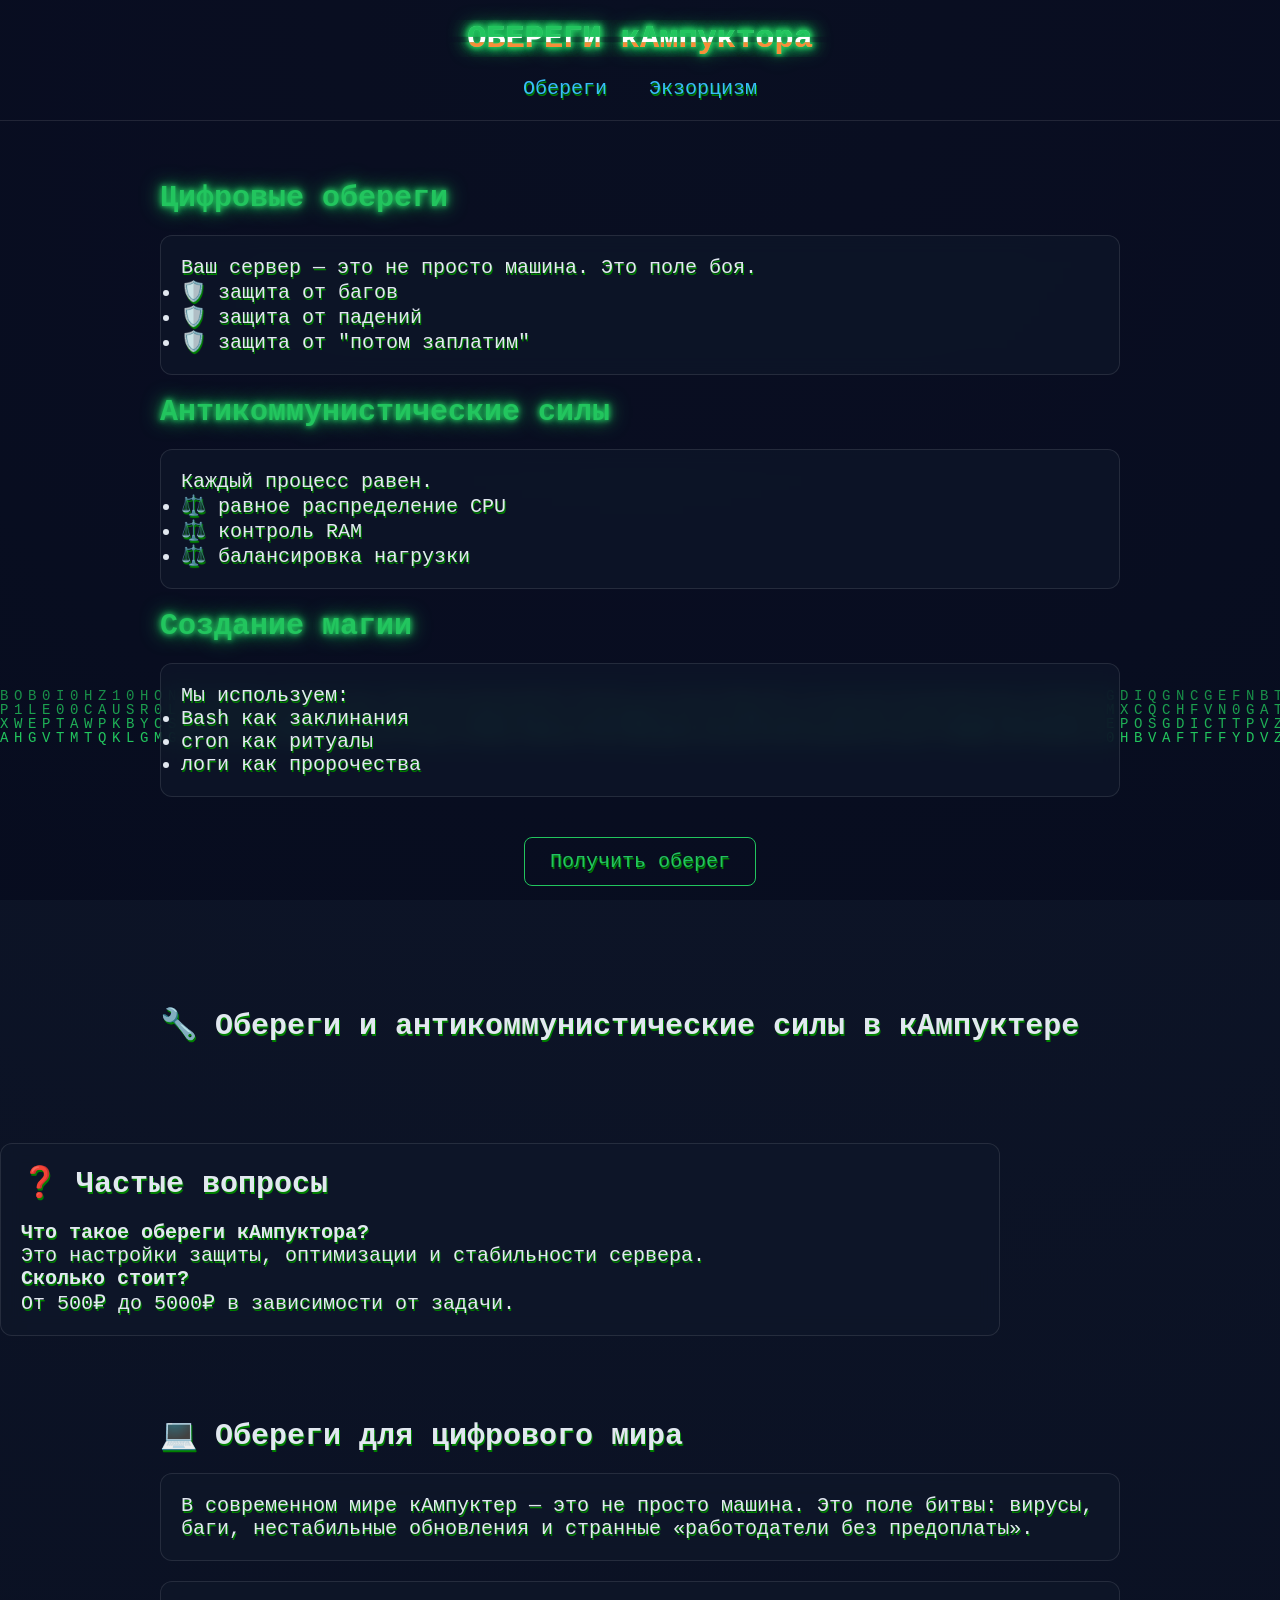
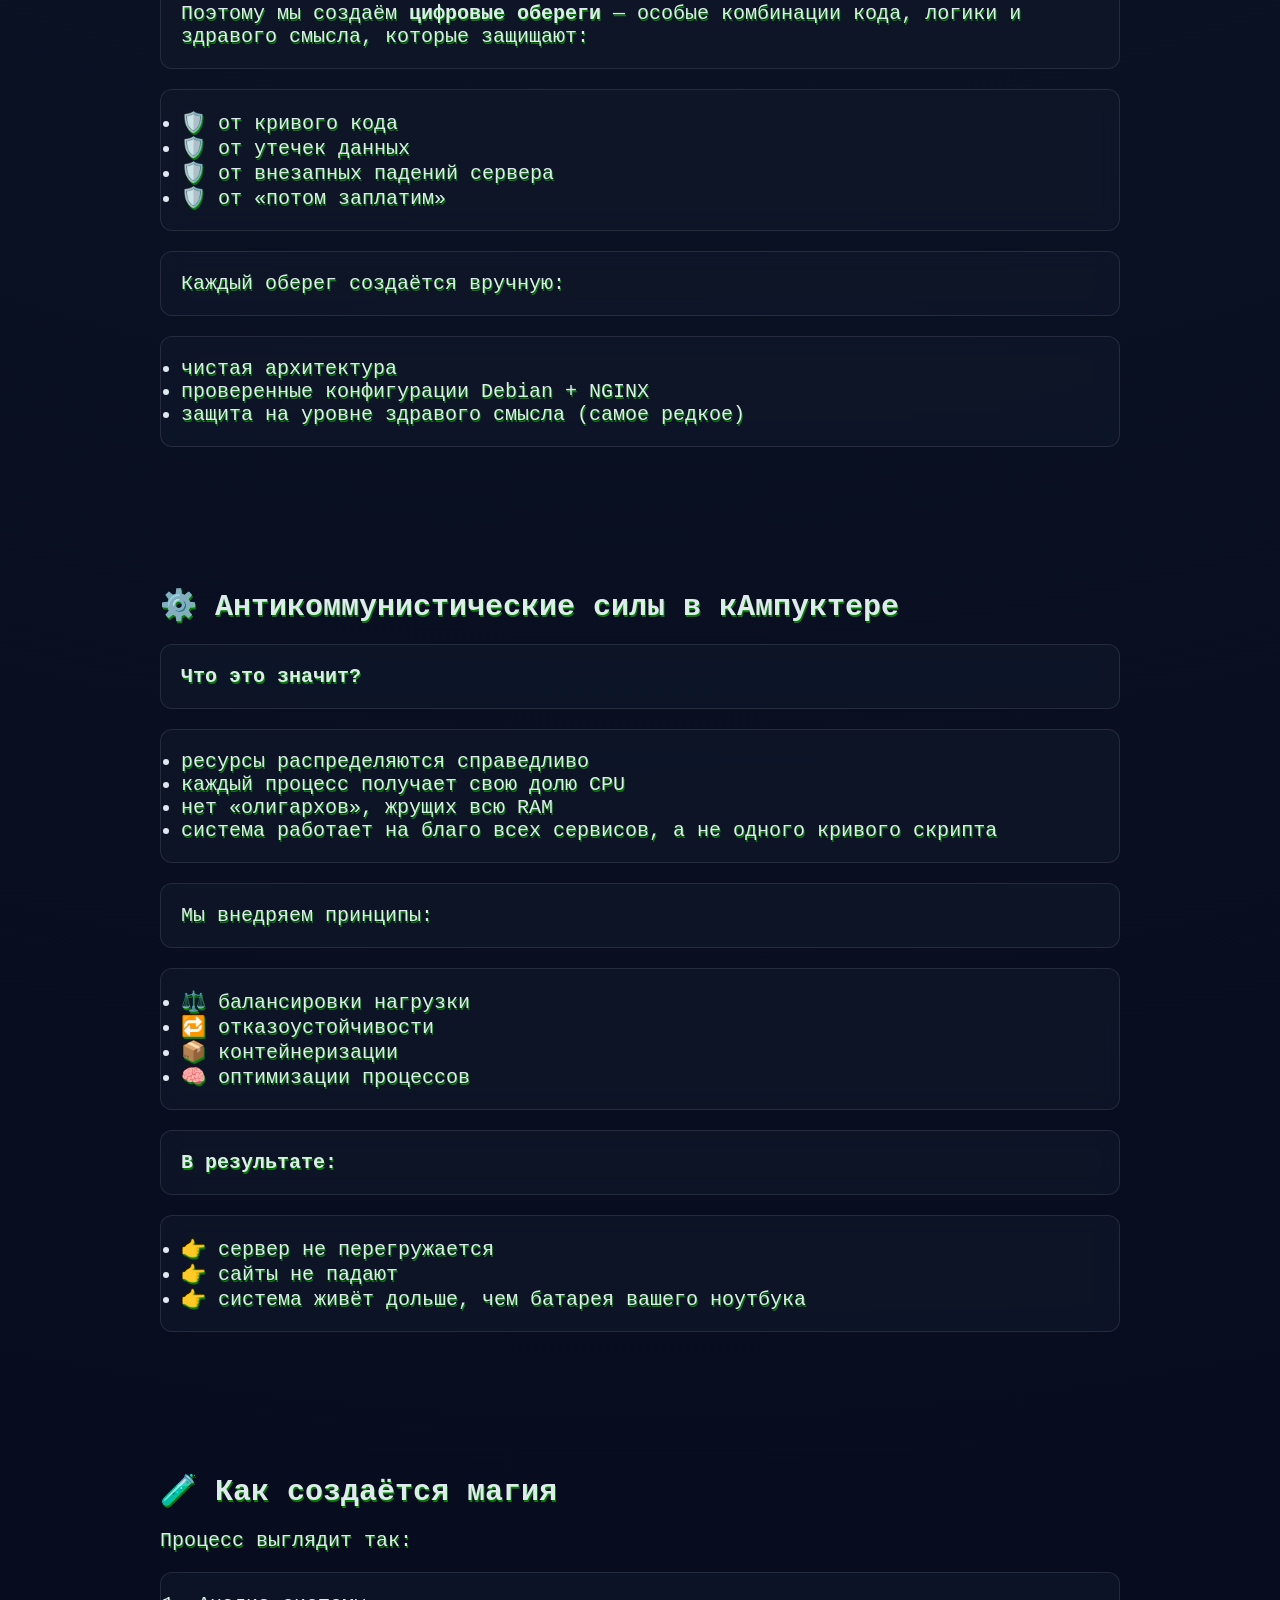
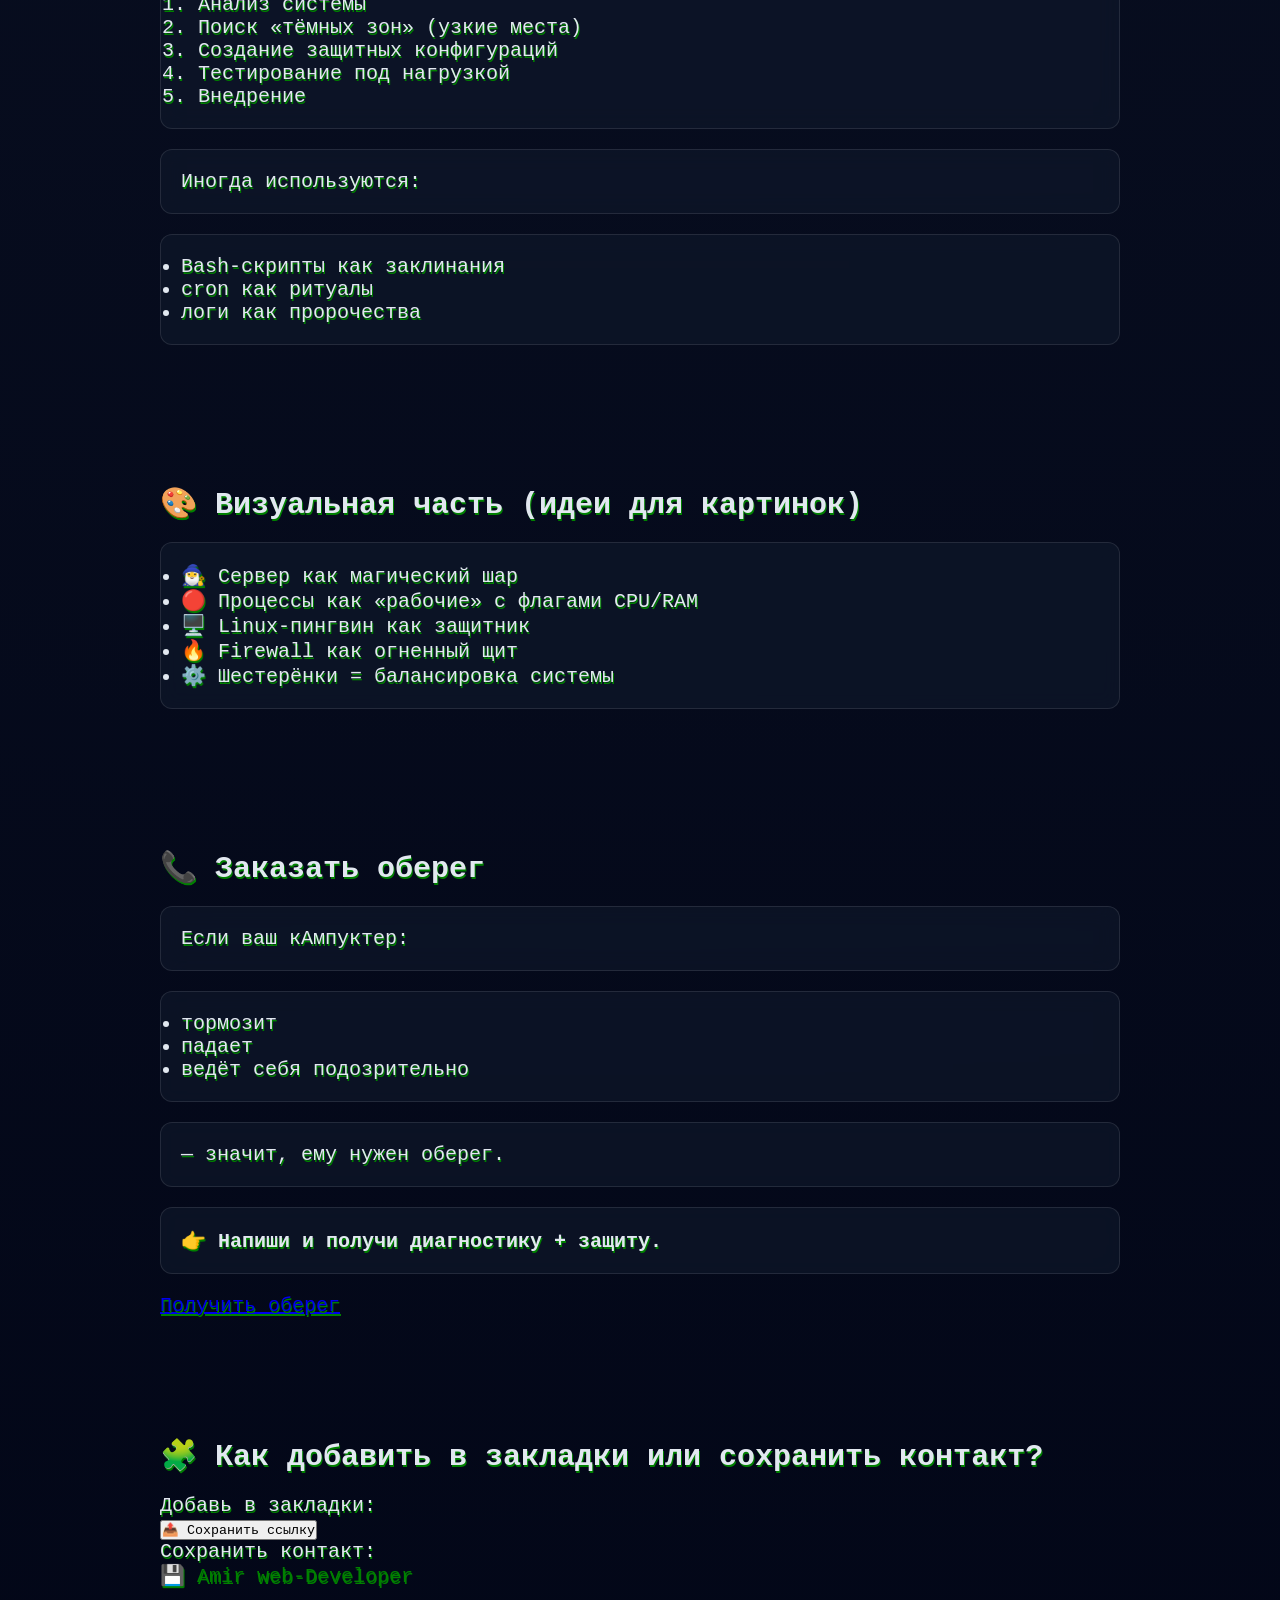
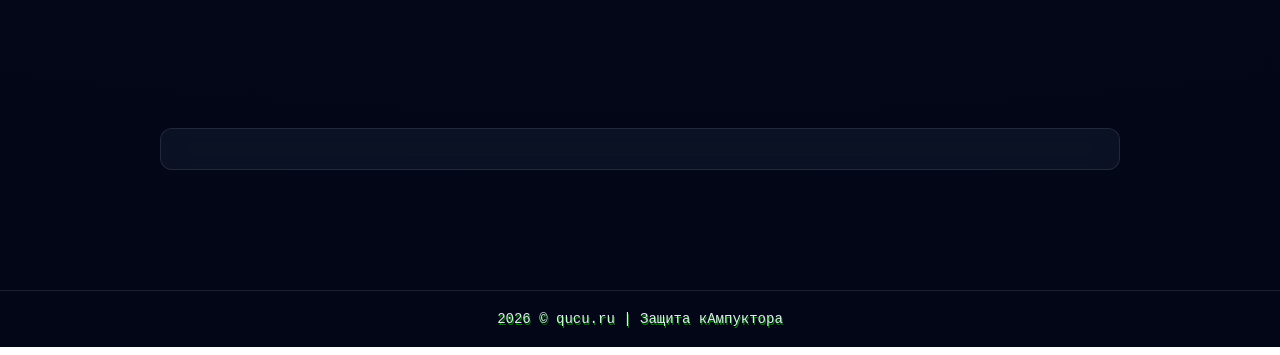
<file: index.html>
<!DOCTYPE html>
<html lang="ru">
<head>
  <meta charset="UTF-8">
  <meta name="viewport" content="width=device-width, initial-scale=1.0">
  <title>Обереги кАмпуктора</title>
  <link rel="shortcut icon" href="logo.png" type="image/x-icon">
  <link rel="stylesheet" href="style.css">
  <script type="application/ld+json">
{
  "@context": "https://schema.org",
  "@type": "FAQPage",
  "mainEntity": [

    {
      "@type": "Question",
      "name": "Что такое обереги кАмпуктора?",
      "acceptedAnswer": {
        "@type": "Answer",
        "text": "Это комплекс настроек и защитных решений для серверов: безопасность, оптимизация, мониторинг и стабильность работы."
      }
    },

    {
      "@type": "Question",
      "name": "Зачем настраивать сервер Debian и NGINX?",
      "acceptedAnswer": {
        "@type": "Answer",
        "text": "Без настройки сервер может тормозить, падать или быть уязвимым для атак. Правильная конфигурация обеспечивает стабильность и защиту."
      }
    },

    {
      "@type": "Question",
      "name": "Сколько стоит настройка сервера?",
      "acceptedAnswer": {
        "@type": "Answer",
        "text": "Диагностика от 500 рублей, базовая защита от 2000 рублей, полная настройка сервера от 5000 рублей. Цена зависит от сложности задачи."
      }
    },

    {
      "@type": "Question",
      "name": "Как быстро выполняется работа?",
      "acceptedAnswer": {
        "@type": "Answer",
        "text": "Обычно диагностика занимает 1-2 часа, настройка — от нескольких часов до 1-2 дней в зависимости от проекта."
      }
    },

    {
      "@type": "Question",
      "name": "Можно ли ускорить сайт без покупки нового сервера?",
      "acceptedAnswer": {
        "@type": "Answer",
        "text": "Да, оптимизация конфигурации, кэширование и настройка NGINX часто дают значительный прирост производительности без апгрейда железа."
      }
    },

    {
      "@type": "Question",
      "name": "Как связаться для заказа?",
      "acceptedAnswer": {
        "@type": "Answer",
        "text": "Связаться можно через Telegram или email, указанные на сайте. Ответ обычно в течение 5–15 минут."
      }
    }

  ]
}
</script>
  <script type="application/ld+json">
{
  "@context": "https://schema.org",
  "@type": "ProfessionalService",
  "name": "Amulets Kampuktera",
  "url": "https://amulets-kampuktera.qucu.ru/",
  "description": "Настройка и защита серверов Debian и NGINX. Обереги кАмпуктора: безопасность, оптимизация, стабильность.",
  "areaServed": "Worldwide",
  "availableLanguage": ["Russian"],
  "serviceType": [
    "Server Administration",
    "NGINX Setup",
    "Debian Configuration",
    "Web Server Security",
    "Performance Optimization"
  ],
  "provider": {
    "@type": "Person",
    "name": "Amir"
  },
  "offers": {
    "@type": "Offer",
    "priceCurrency": "RUB",
    "price": "500",
    "description": "Диагностика сервера и консультация"
  }
}
</script>
<script type="application/ld+json">
{
  "@context": "https://schema.org",
  "@type": "Service",
  "name": "Настройка и защита серверов",
  "provider": {
    "@type": "Person",
    "name": "Amir"
  },
  "areaServed": {
    "@type": "Place",
    "name": "Worldwide"
  },
  "hasOfferCatalog": {
    "@type": "OfferCatalog",
    "name": "Услуги",
    "itemListElement": [
      {
        "@type": "Offer",
        "name": "Диагностика сервера",
        "price": "500",
        "priceCurrency": "RUB"
      },
      {
        "@type": "Offer",
        "name": "Настройка безопасности",
        "price": "2000",
        "priceCurrency": "RUB"
      },
      {
        "@type": "Offer",
        "name": "Полная настройка сервера",
        "price": "5000",
        "priceCurrency": "RUB"
      }
    ]
  }
}
</script>
<script type="application/ld+json">
{
  "@context": "https://schema.org",
  "@type": "ContactPoint",
  "contactType": "customer support",
  "availableLanguage": ["Russian"],
  "url": "https://wa.me/+79528885656"
}
</script>
<script src="https://challenges.cloudflare.com/turnstile/v0/api.js" async="" defer=""></script>
</head>
<body>

<canvas id="matrix"></canvas>
 <main>
<header>
  <h1 class="neon glitch"  data-text="ОБЕРЕГИ кАмпуктора">ОБЕРЕГИ кАмпуктора</h1>
  <nav>
    <!-- <a href="/">Главная</a> -->
    <a href="/amuletes">Обереги</a>
    <a href="/campucteric-rite-of-exorcism">Экзорцизм</a>
  </nav>
</header>

<section>
  <h2 class="neon">Цифровые обереги</h2>
  <div class="card">
    <p>Ваш сервер — это не просто машина. Это поле боя.</p>
    <ul>
      <li>🛡️ защита от багов</li>
      <li>🛡️ защита от падений</li>
      <li>🛡️ защита от "потом заплатим"</li>
    </ul>
  </div>

  <h2 class="neon">Антикоммунистические силы</h2>
  <div class="card">
    <p>Каждый процесс равен.</p>
    <ul>
      <li>⚖️ равное распределение CPU</li>
      <li>⚖️ контроль RAM</li>
      <li>⚖️ балансировка нагрузки</li>
    </ul>
  </div>

  <h2 class="neon">Создание магии</h2>
  <div class="card">
    <p>Мы используем:</p>
    <ul>
      <li>Bash как заклинания</li>
      <li>cron как ритуалы</li>
      <li>логи как пророчества</li>
    </ul>
  </div>

  <div style="text-align:center;margin-top:40px;">
    <a href="#contact" class="btn" id="GetAmulet">Получить оберег</a>
  </div>
</section>
  <section id="hero">
    <h1>🔧  Обереги и антикоммунистические силы в кАмпуктере</h1>
  </section>
<section class="card reveal">
  <h2>❓ Частые вопросы</h2>

  <p><strong>Что такое обереги кАмпуктора?</strong><br>
  Это настройки защиты, оптимизации и стабильности сервера.</p>

  <p><strong>Сколько стоит?</strong><br>
  От 500₽ до 5000₽ в зависимости от задачи.</p>

</section>
  <section id="oberegi">
    <h2>💻 Обереги для цифрового мира</h2>

    <p class="card">
      В современном мире кАмпуктер — это не просто машина.
      Это поле битвы: вирусы, баги, нестабильные обновления и странные «работодатели без предоплаты».
    </p>

    <p class="card">
      Поэтому мы создаём <strong>цифровые обереги</strong> — особые комбинации кода, логики и здравого смысла, которые защищают:
    </p>

    <ul class="card">
      <li>🛡️ от кривого кода</li>
      <li>🛡️ от утечек данных</li>
      <li>🛡️ от внезапных падений сервера</li>
      <li>🛡️ от «потом заплатим»</li>
    </ul>

    <p class="card">Каждый оберег создаётся вручную:</p>

    <ul class="card">
      <li>чистая архитектура</li>
      <li>проверенные конфигурации Debian + NGINX</li>
      <li>защита на уровне здравого смысла (самое редкое)</li>
    </ul>
  </section>

  <section id="communism">
    <h2>⚙️ Антикоммунистические силы в кАмпуктере</h2>

    <p class="card"><strong>Что это значит?</strong></p>

    <ul class="card">
      <li>ресурсы распределяются справедливо</li>
      <li>каждый процесс получает свою долю CPU</li>
      <li>нет «олигархов», жрущих всю RAM</li>
      <li>система работает на благо всех сервисов, а не одного кривого скрипта</li>
    </ul>

    <p class="card">Мы внедряем принципы:</p>

    <ul class="card">
      <li>⚖️ балансировки нагрузки</li>
      <li>🔁 отказоустойчивости</li>
      <li>📦 контейнеризации</li>
      <li>🧠 оптимизации процессов</li>
    </ul>

    <p class="card"><strong>В результате:</strong></p>

    <ul class="card">
      <li>👉 сервер не перегружается</li>
      <li>👉 сайты не падают</li>
      <li>👉 система живёт дольше, чем батарея вашего ноутбука</li>
    </ul>
  </section>

  <section id="magic">
    <h2>🧪 Как создаётся магия</h2>

    <pv>Процесс выглядит так:</p>

    <ol class="card">
      <li>Анализ системы</li>
      <li>Поиск «тёмных зон» (узкие места)</li>
      <li>Создание защитных конфигураций</li>
      <li>Тестирование под нагрузкой</li>
      <li>Внедрение</li>
    </ol>

    <p class="card">Иногда используются:</p>

    <ul class="card">
      <li>Bash-скрипты как заклинания</li>
      <li>cron как ритуалы</li>
      <li>логи как пророчества</li>
    </ul>
  </section>

  <section id="visual">
    <h2>🎨 Визуальная часть (идеи для картинок)</h2>

    <ul class="card">
      <li>🧙‍♂️ Сервер как магический шар</li>
      <li>🔴 Процессы как «рабочие» с флагами CPU/RAM</li>
      <li>🖥️ Linux-пингвин как защитник</li>
      <li>🔥 Firewall как огненный щит</li>
      <li>⚙️ Шестерёнки = балансировка системы</li>
    </ul>
  </section>

  <section id="contact">
    <h2>📞 Заказать оберег</h2>

    <p class="card">Если ваш кАмпуктер:</p>

    <ul class="card">
      <li>тормозит</li>
      <li>падает</li>
      <li>ведёт себя подозрительно</li>
    </ul>

    <p class="card">— значит, ему нужен оберег.</p>

    <p class="card"><strong>👉 Напиши и получи диагностику + защиту.</strong></p>

    <a href="https://qucu.ru/#sec" class=\"btn\">Получить оберег</a>
  </section>

  <section id="menu">
    <h2>🧩 Как добавить в закладки или сохранить контакт? </h2>

    <p>Добавь в закладки:</p>
    <button onclick="shareSite()">📤 Сохранить ссылку</button>

<script>
function shareSite() {
  if (navigator.share) {
    navigator.share({
      title: document.title,
      url: window.location.href
    });
  } else {
    alert("Скопируйте ссылку и сохраните её.");
  }
}
</script>
    <br style="margin-bottom:3%;">

    <p>Сохранить контакт:</p>
    <a href="contact.vcf">💾 Amir web-Developer</a>
    
  </section>

</main>

<style>
  #comment-style{
    width:100%;
    max-width:880px;
  }
  #comments-list{
    display:flex;
    align-items: center;
    justify-content: center;
    justify-items: center;
    flex-direction:column;
    /* margin:17px; */
  }
  .comment{
    width:calc(100% - 2px);
    max-width:842px;
    background: rgba(15,23,42,0.7);
    border: 1px solid rgba(255,255,255,0.1);
    border-radius: 17px;
    margin-bottom:7px;
  }
  .comment > p{
    padding:17px;

  }
  .comment > span{
    background: green;
    border-radius: 0 0 0 17px;
  }
</style>
<section id="comments-style">
  <div id="comments" class="card reveal"></div>
  <script>
    async function loadAssets() {
      try {
      // Загружаем CSS
      // const cssResponse = await fetch("https://comments.qucu.ru/style");
      // const cssText = await cssResponse.text();
      // const style = document.createElement("style");
      // style.textContent = cssText;
      // document.head.append(style);

      // Загружаем JS с ID пользователя
      const jsResponse = await fetch(`https://comments.qucu.ru/js/2`);
      const jsText = await jsResponse.text();
      const js = document.createElement("script");
      js.type = "text/javascript";
      js.textContent = jsText;
      document.head.append(js);


      } catch (err) {
      console.error("Ошибка загрузки:", err);
      }
      }

      loadAssets();
  </script>
</section>
<footer>
  <p><span id="date"></span> © <a href="https://qucu.ru">qucu.ru</a> | Защита кАмпуктора </p>
</footer>
<script src="js/matrix.js"></script>
<script>


  document.getElementById("date").textContent= new Date().getFullYear();
</script>

</body>
</html>
</file>
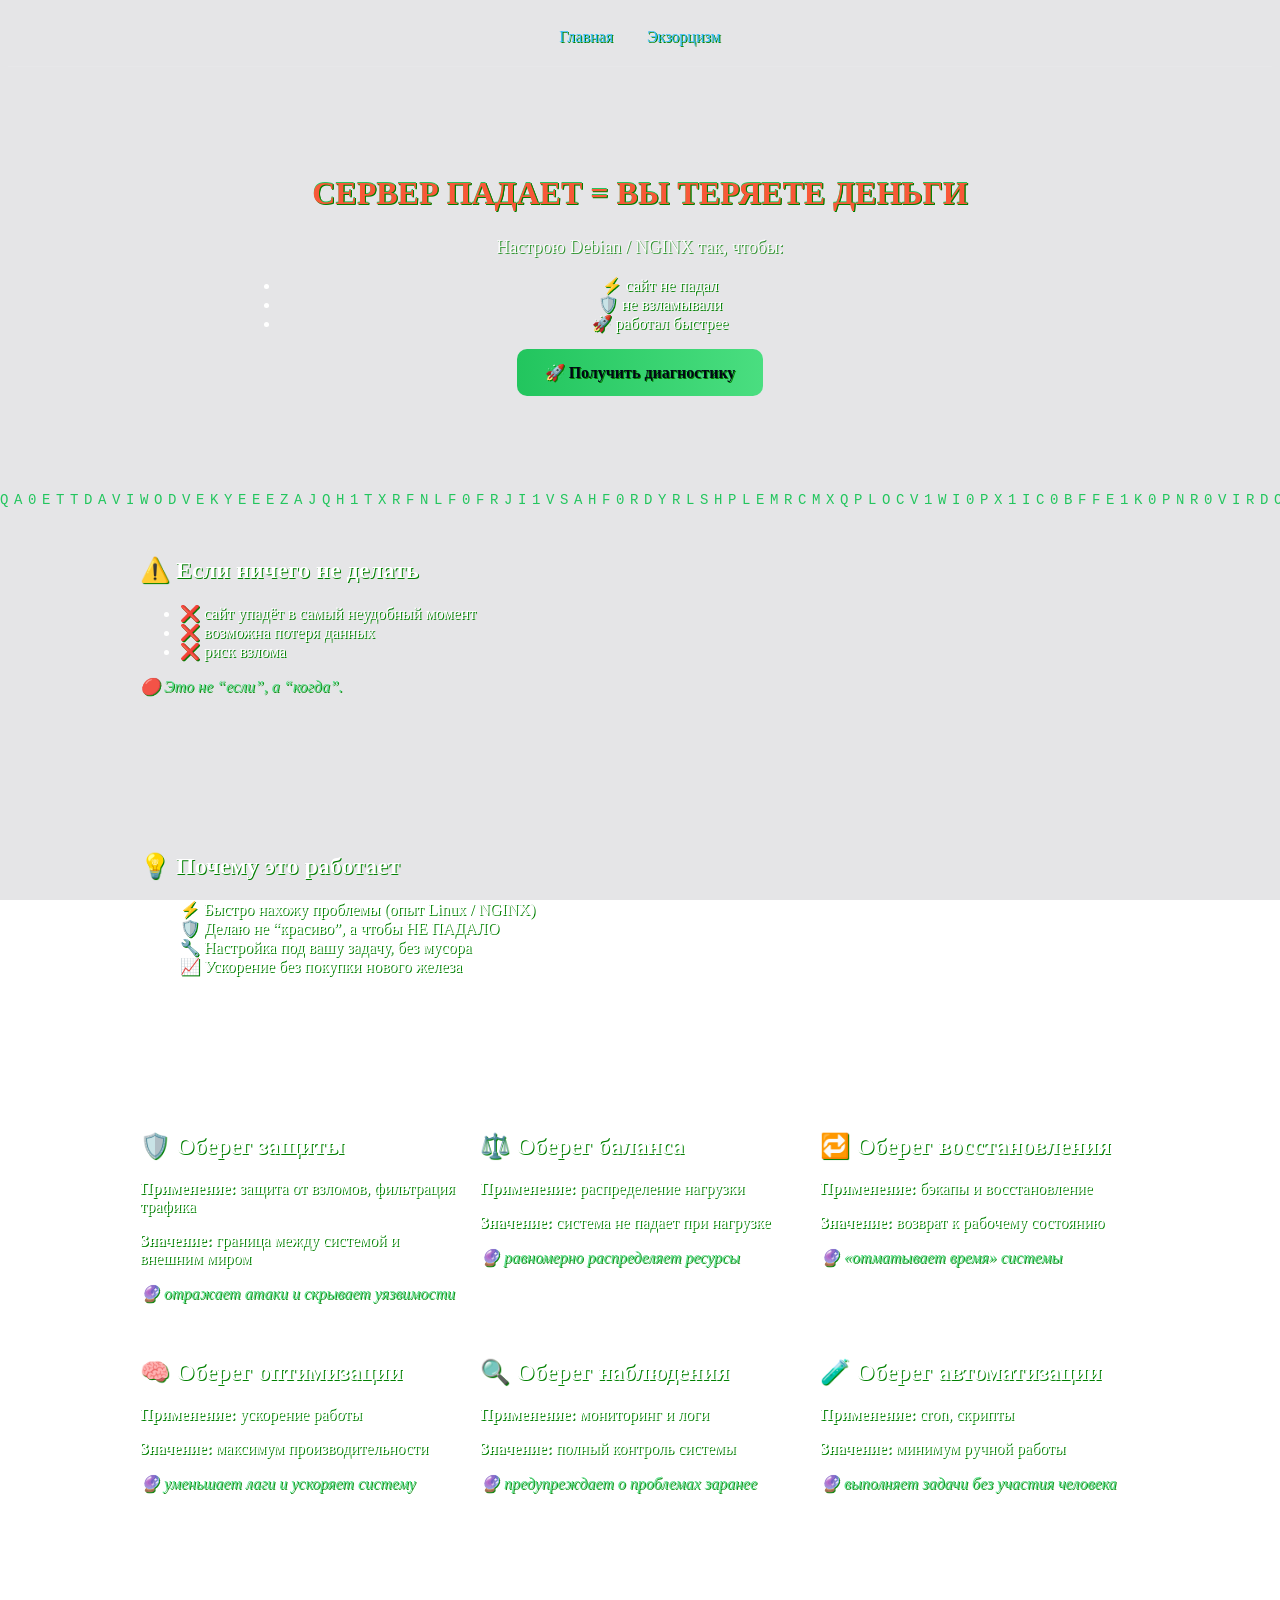
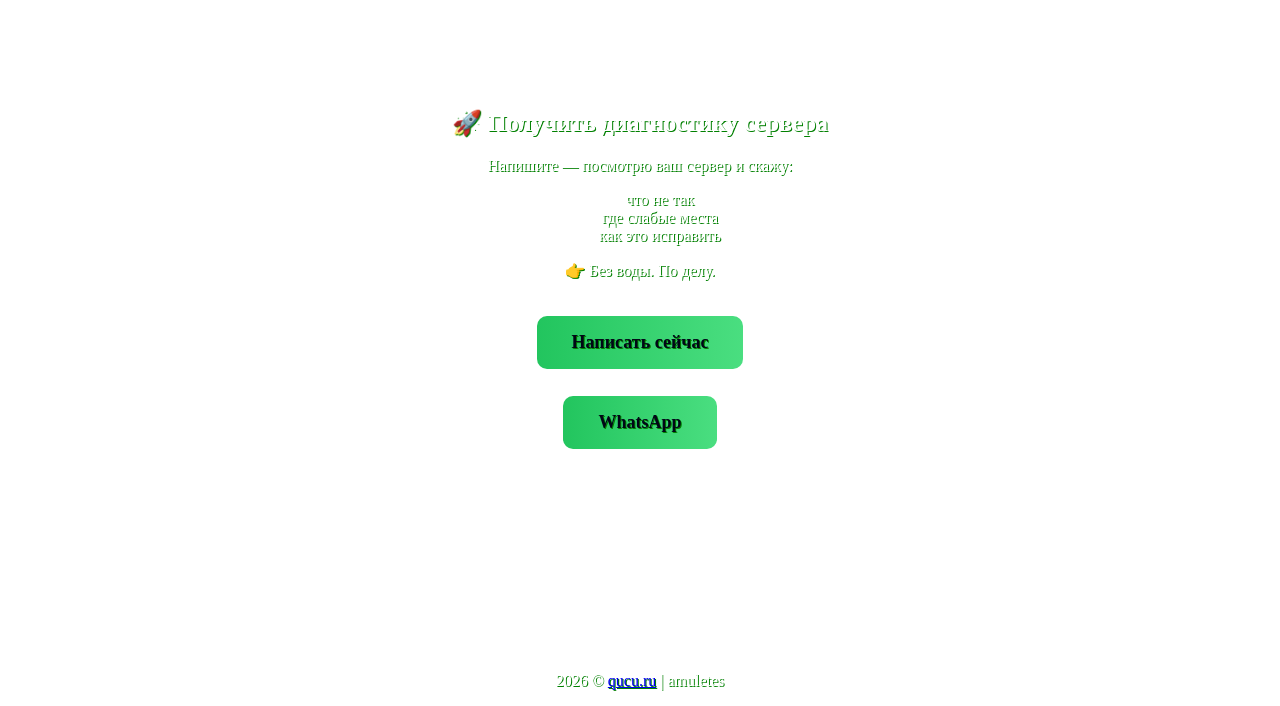
<file: amuletes.html>
<!DOCTYPE html>
<html lang="en">
<head>
    <meta charset="UTF-8">
    <meta name="viewport" content="width=device-width, initial-scale=1.0">
    <title>Amuletes</title>
    <link rel="shortcut icon" href="logo.png" type="image/x-icon">
    <meta name="description" content="Амулеты для защиты кАмпуктера от коммунистических сил">
    <style>
         /* Matrix rain */
    canvas {
      position:fixed;
      top:0;
      left:0;
      z-index:-1;
    }
    body{
        color:white;
        text-shadow: 1px 1px green;
    }
     header {
      padding:20px;
      text-align:center;
      border-bottom:1px solid rgba(255,255,255,0.1);
    }
    nav a {
      margin:0 15px;
      color:#38bdf8;
      text-decoration:none;
      transition:0.3s;
    }

    nav a:hover {
      color:#22c55e;
      text-shadow:0 0 10px #22c55e;
    }

    section {
      padding:60px 20px;
      max-width:1000px;
      margin:auto;
    }

        .hero {
  text-align:center;
  padding:80px 20px;
  max-width:800px;
  margin:auto;
}

.hero-sub {
  margin-top:15px;
  opacity:0.8;
  font-size:18px;
}

.hero-sub.strong {
  color:#4ade80;
  font-weight:600;
}

.hero-actions {
  margin-top:30px;
}
.btn {
  display:inline-block;
  padding:14px 28px;
  border-radius:10px;
  background: linear-gradient(90deg,#22c55e,#4ade80);
  color:#020617;
  text-decoration:none;
  font-weight:bold;
  transition:0.3s;
}

.btn:hover {
  transform:scale(1.05);
  box-shadow:0 0 20px #22c55e;
}
.btn.ghost {
  background:transparent;
  border:1px solid #38bdf8;
  color:#38bdf8;
  margin-left:10px;
}
        /* Grid layout */
#amulets {
  display: grid;
  grid-template-columns: repeat(auto-fit, minmax(260px, 1fr));
  gap: 20px;
}

.glitch {
  position:relative;
  font-size:32px;
}

.glitch::before,
.glitch::after {
  content:attr(data-text);
  position:absolute;
  left:0;
  width:100%;
}

.glitch::before {
  color:#22c55e;
  animation:glitchTop 1s infinite;
}

.glitch::after {
  color:#f85838;
  animation:glitchBottom 1.5s infinite;
  top:1px;
}

@keyframes glitchTop {
  0%{transform:translate(0);}
  50%{transform:translate(-2px,-2px);}
  100%{transform:translate(0);}
}

@keyframes glitchBottom {
  0%{transform:translate(0);}
  50%{transform:translate(2px,2px);}
  100%{transform:translate(0);}
}

/* Card улучшение */
.card {
  position: relative;
  overflow: hidden;
}

/* Glow при наведении */
.card::before {
  content: \"\";
  position: absolute;
  inset: 0;
  background: linear-gradient(120deg, transparent, rgba(34,197,94,0.3), transparent);
  opacity: 0;
  transition: 0.5s;
}

.card:hover::before {
  opacity: 1;
}

/* Магический текст */
.magic {
  margin-top: 10px;
  color: #4ade80;
  font-style: italic;
  opacity: 0.9;
}

/* Анимация появления */
.reveal {
  opacity: 0;
  transform: translateY(40px) scale(0.98);
  transition: 0.6s ease;
}

.reveal.active {
  opacity: 1;
  transform: translateY(0) scale(1);
}
.center {
  text-align:center;
}

.cta .big {
  margin-top:20px;
  font-size:18px;
  padding:16px 35px;
}

.cta {
  margin-top:60px;
}
.pulse {
  animation: pulse 1.5s infinite;
}

@keyframes pulse {
  0% { box-shadow: 0 0 0 0 rgba(34,197,94,0.6); }
  70% { box-shadow: 0 0 0 15px rgba(34,197,94,0); }
  100% { box-shadow: 0 0 0 0 rgba(34,197,94,0); }
}
    footer{
        text-align: center;
    }
    </style>
    <script type="application/ld+json">
{
  "@context": "https://schema.org",
  "@type": "Service",
  "name": "Обереги кАмпуктора",
  "url": "https://amulets-kampuktera.qucu.ru/amuletes",
  "description": "Виды оберегов для сервера: защита, балансировка, оптимизация, мониторинг и автоматизация. Настройка Debian и NGINX.",
  "provider": {
    "@type": "Person",
    "name": "Amir"
  },
  "areaServed": "Worldwide",
  "hasOfferCatalog": {
    "@type": "OfferCatalog",
    "name": "Виды оберегов",
    "itemListElement": [
      {
        "@type": "Offer",
        "itemOffered": {
          "@type": "Service",
          "name": "Оберег защиты",
          "description": "Firewall и защита от атак, фильтрация трафика и безопасность сервера"
        }
      },
      {
        "@type": "Offer",
        "itemOffered": {
          "@type": "Service",
          "name": "Оберег баланса",
          "description": "Распределение нагрузки и защита от перегрузки CPU и RAM"
        }
      },
      {
        "@type": "Offer",
        "itemOffered": {
          "@type": "Service",
          "name": "Оберег восстановления",
          "description": "Бэкапы и восстановление данных при сбоях"
        }
      },
      {
        "@type": "Offer",
        "itemOffered": {
          "@type": "Service",
          "name": "Оберег оптимизации",
          "description": "Ускорение работы сервера и сайтов"
        }
      },
      {
        "@type": "Offer",
        "itemOffered": {
          "@type": "Service",
          "name": "Оберег наблюдения",
          "description": "Мониторинг, логирование и контроль системы"
        }
      },
      {
        "@type": "Offer",
        "itemOffered": {
          "@type": "Service",
          "name": "Оберег автоматизации",
          "description": "Автоматизация задач с помощью cron и скриптов"
        }
      }
    ]
  }
}
</script>
<script type="application/ld+json">
{
  "@context": "https://schema.org",
  "@type": "FAQPage",
  "mainEntity": [

    {
      "@type": "Question",
      "name": "Какие бывают обереги кАмпуктора?",
      "acceptedAnswer": {
        "@type": "Answer",
        "text": "Основные виды: защита, балансировка, восстановление, оптимизация, мониторинг и автоматизация сервера."
      }
    },

    {
      "@type": "Question",
      "name": "Какой оберег нужен моему серверу?",
      "acceptedAnswer": {
        "@type": "Answer",
        "text": "Это зависит от проблем: если сервер падает — нужен баланс, если есть риск взлома — защита, если тормозит — оптимизация."
      }
    },

    {
      "@type": "Question",
      "name": "Можно ли использовать несколько оберегов одновременно?",
      "acceptedAnswer": {
        "@type": "Answer",
        "text": "Да, максимальный эффект достигается при комплексной настройке нескольких оберегов одновременно."
      }
    },

    {
      "@type": "Question",
      "name": "Насколько это увеличивает стабильность сервера?",
      "acceptedAnswer": {
        "@type": "Answer",
        "text": "Правильная настройка может снизить количество сбоев и увеличить стабильность работы сервера в несколько раз."
      }
    }

  ]
}
</script>
<script type="application/ld+json">
{
  "@context": "https://schema.org",
  "@type": "BreadcrumbList",
  "itemListElement": [
    {
      "@type": "ListItem",
      "position": 1,
      "name": "Главная",
      "item": "https://amulets-kampuktera.qucu.ru/"
    },
    {
      "@type": "ListItem",
      "position": 2,
      "name": "Обереги",
      "item": "https://amulets-kampuktera.qucu.ru/amuletes"
    }
  ]
}
</script>
<script src="https://challenges.cloudflare.com/turnstile/v0/api.js" async="" defer=""></script>
</head>
<body>
    <canvas id="matrix"></canvas>
    <main>
<!-- <section class="hero">

  <h1 class="glitch" data-text="ТВОЙ СЕРВЕР ПОД УГРОЗОЙ">
    ТВОЙ СЕРВЕР ПОД УГРОЗОЙ
  </h1>

  <p class="hero-sub">
    Если сайт тормозит, падает или может быть взломан — ты уже теряешь деньги.
  </p>

  <p class="hero-sub strong">
    Я настраиваю защиту, стабильность и ускорение серверов на Debian + NGINX.
  </p>

  <div class="hero-actions">
    <a href="#contact" class="btn">🚀 Получить диагностику</a>
    <a href="#amulets" class="btn ghost">Смотреть решения</a>
  </div>

</section> -->
<header>
    <nav>
        <a href="/">Главная</a>
        <!-- <a href="/amuletes">Обереги</a> -->
         <a href="/campucteric-rite-of-exorcism">Экзорцизм</a>
    </nav>
</header>
 
<section class="hero">

  <h1 class="glitch" data-text="СЕРВЕР ПАДАЕТ = ВЫ ТЕРЯЕТЕ ДЕНЬГИ">
    СЕРВЕР ПАДАЕТ = ВЫ ТЕРЯЕТЕ ДЕНЬГИ
  </h1>

  <p class="hero-sub">
    Настрою Debian / NGINX так, чтобы:
  </p>

  <ul class="hero-list">
    <li>⚡ сайт не падал</li>
    <li>🛡️ не взламывали</li>
    <li>🚀 работал быстрее</li>
  </ul>

  <a href="#contact" class="btn big">
    🚀 Получить диагностику
  </a>

</section>
<section class="trust">
    <div class="card reveal">

    <h2>⚠️ Если ничего не делать</h2>

    <ul>
        <li>❌ сайт упадёт в самый неудобный момент</li>
        <li>❌ возможна потеря данных</li>
        <li>❌ риск взлома</li>
    </ul>

    <p class="magic">
        🔴 Это не “если”, а “когда”.
    </p>

</div>
</section>
<section class="trust">

  <div class="card reveal">
    <h2>💡 Почему это работает</h2>

    <ul>
      <li>⚡ Быстро нахожу проблемы (опыт Linux / NGINX)</li>
      <li>🛡️ Делаю не “красиво”, а чтобы НЕ ПАДАЛО</li>
      <li>🔧 Настройка под вашу задачу, без мусора</li>
      <li>📈 Ускорение без покупки нового железа</li>
    </ul>

  </div>

</section>
            <section id="amulets">

  <div class="card reveal">
    <h2>🛡️ Оберег защиты</h2>
    <p><strong>Применение:</strong> защита от взломов, фильтрация трафика</p>
    <p><strong>Значение:</strong> граница между системой и внешним миром</p>
    <p class="magic">🔮 отражает атаки и скрывает уязвимости</p>
  </div>

  <div class="card reveal">
    <h2>⚖️ Оберег баланса</h2>
    <p><strong>Применение:</strong> распределение нагрузки</p>
    <p><strong>Значение:</strong> система не падает при нагрузке</p>
    <p class="magic">🔮 равномерно распределяет ресурсы</p>
  </div>

  <div class="card reveal">
    <h2>🔁 Оберег восстановления</h2>
    <p><strong>Применение:</strong> бэкапы и восстановление</p>
    <p><strong>Значение:</strong> возврат к рабочему состоянию</p>
    <p class="magic">🔮 «отматывает время» системы</p>
  </div>

  <div class="card reveal">
    <h2>🧠 Оберег оптимизации</h2>
    <p><strong>Применение:</strong> ускорение работы</p>
    <p><strong>Значение:</strong> максимум производительности</p>
    <p class="magic">🔮 уменьшает лаги и ускоряет систему</p>
  </div>

  <div class="card reveal">
    <h2>🔍 Оберег наблюдения</h2>
    <p><strong>Применение:</strong> мониторинг и логи</p>
    <p><strong>Значение:</strong> полный контроль системы</p>
    <p class="magic">🔮 предупреждает о проблемах заранее</p>
  </div>

  <div class="card reveal">
    <h2>🧪 Оберег автоматизации</h2>
    <p><strong>Применение:</strong> cron, скрипты</p>
    <p><strong>Значение:</strong> минимум ручной работы</p>
    <p class="magic">🔮 выполняет задачи без участия человека</p>
  </div>

</section>


<section id="contact" class="cta">

  <div class="card reveal center">

    <h2>🚀 Получить диагностику сервера</h2>

    <p>
      Напишите — посмотрю ваш сервер и скажу:
    </p>

    <ul>
      <li>что не так</li>
      <li>где слабые места</li>
      <li>как это исправить</li>
    </ul>

    <p class="strong">👉 Без воды. По делу.</p>

    <a href="mailto:lucky@qucu.ru" class="btn big">
      Написать сейчас
    </a>
    <br style="margin-top:17px;">
    <a href="https://wa.me/+79528885656" class="btn big" style="margin:27px;">WhatsApp</a>
  </div>

</section>
<style>
  #comment-style{
    width:100%;
    max-width:880px;
  }
  #comments-list{
    display:flex;
    align-items: center;
    justify-content: center;
    justify-items: center;
    flex-direction:column;
    /* margin:17px; */
  }
  .comment{
    width:calc(100% - 2px);
    max-width:842px;
    background: rgba(15,23,42,0.7);
    border: 1px solid rgba(255,255,255,0.1);
    border-radius: 17px;
    margin-bottom:7px;
  }
  .comment > p{
    padding:17px;

  }
  .comment > span{
    background: green;
    border-radius: 0 0 0 17px;
  }
</style>
<section id="comments-style">
  <div id="comments" class="card reveal"></div>
  <script>
    async function loadAssets() {
      try {
      // Загружаем CSS
      // const cssResponse = await fetch("https://comments.qucu.ru/style");
      // const cssText = await cssResponse.text();
      // const style = document.createElement("style");
      // style.textContent = cssText;
      // document.head.append(style);

      // Загружаем JS с ID пользователя
      const jsResponse = await fetch(`https://comments.qucu.ru/js/2`);
      const jsText = await jsResponse.text();
      const js = document.createElement("script");
      js.type = "text/javascript";
      js.textContent = jsText;
      document.head.append(js);


      } catch (err) {
      console.error("Ошибка загрузки:", err);
      }
      }

      loadAssets();
  </script>
</section>
    </main>
    <footer>
        <p><span id="date"></span> &copy; <a href="https://qucu.ru">qucu.ru</a> | amuletes</p>
    </footer>
</body>
<script src="js/matrix.js"></script>

<script>
const elements = document.querySelectorAll('.reveal');

const observer = new IntersectionObserver(entries => {
  entries.forEach(entry => {
    if (entry.isIntersecting) {
      entry.target.classList.add('active');
    }
  });
});

elements.forEach(el => observer.observe(el));

//data
document.getElementById("date").textContent=new Date().getFullYear();
</script>
</html>
</file>
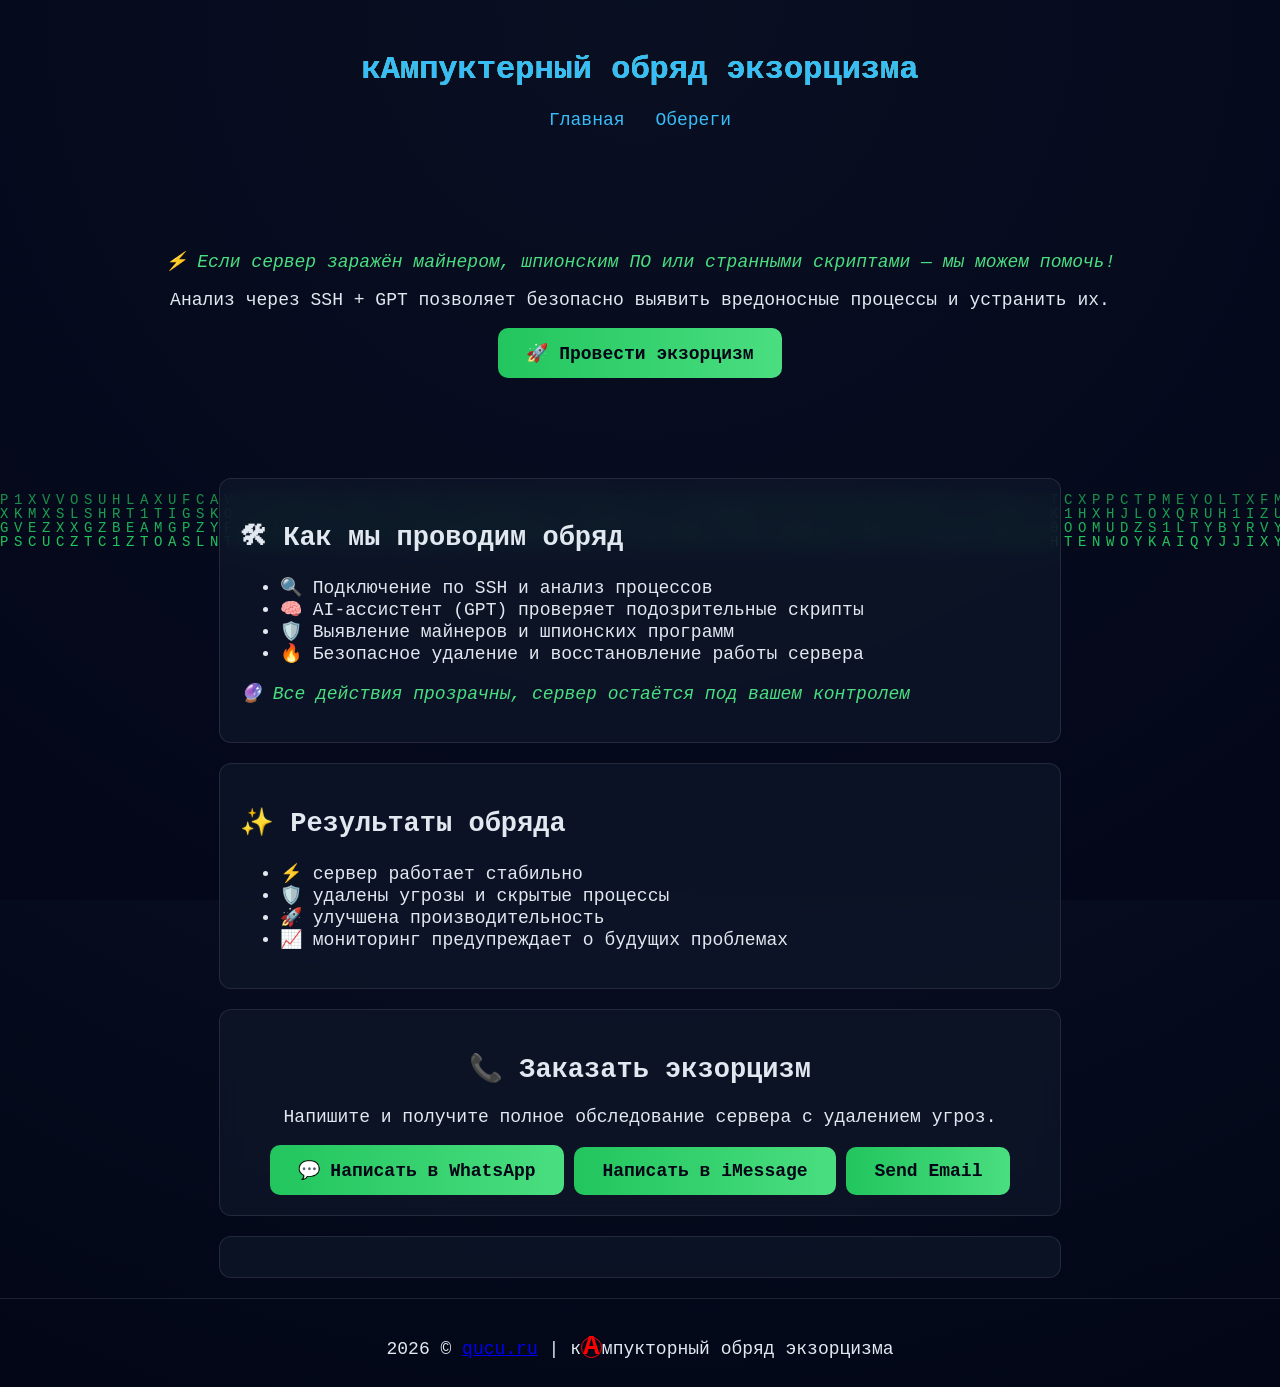
<file: campucteric-rite-of-exorcism.html>
<!DOCTYPE html>
<html lang="ru">
<head>
<meta charset="UTF-8">
<meta name="viewport" content="width=device-width, initial-scale=1.0">
<title>кАмпуктерный обряд экзорцизма</title>
<link rel="shortcut icon" href="logo.png" type="image/x-icon">
<meta name="description" content="Экзорцизм кАмпуктера: удаление майнеров, шпионских программ и анализ сервера через SSH и AI.">
<style>
body {
    margin:0; padding:0; font-family: monospace; background: radial-gradient(circle at top, #0f172a, #020617); color:#e2e8f0;
    font-size:18px;
}
canvas {position: fixed; top:0; left:0; z-index:-1;}
header {text-align:center; padding:30px;}
nav a {margin:0 10px; color:#38bdf8; text-decoration:none;}
nav a:hover {color:#22c55e; text-shadow:0 0 10px #22c55e;}
.hero {text-align:center; padding:80px 20px;}
.glitch {position:relative; font-size:32px;}
.glitch::before, .glitch::after {content:attr(data-text); position:absolute; left:0; width:100%;top:0;}
.glitch::before {color:#22c55e; animation:glitchTop 1s infinite;}
.glitch::after {color:#38bdf8; animation:glitchBottom 1.5s infinite;}
@keyframes glitchTop {0%{transform:translate(0);}50%{transform:translate(-2px,-2px);}100%{transform:translate(0);}}
@keyframes glitchBottom {0%{transform:translate(0);}50%{transform:translate(2px,2px);}100%{transform:translate(0);}}
.card {background: rgba(15,23,42,0.7); border:1px solid rgba(255,255,255,0.1); border-radius:12px; padding:20px; margin:20px auto; max-width:800px; backdrop-filter:blur(10px); transition:0.3s;}
.card:hover {transform:translateY(-5px) scale(1.01); box-shadow:0 0 20px rgba(34,197,94,0.3);}
.magic {color:#4ade80; font-style:italic; margin-top:10px;}
.btn {display:inline-block; padding:14px 28px; border-radius:10px; background:linear-gradient(90deg,#22c55e,#4ade80); color:#020617; text-decoration:none; font-weight:bold; transition:0.3s;}
.btn:hover {transform:scale(1.05); box-shadow:0 0 20px #22c55e;}
.reveal {opacity:0; transform:translateY(40px) scale(0.98); transition:0.6s ease;}
.reveal.active {opacity:1; transform:translateY(0) scale(1);}
footer{text-align:center; padding:20px; border-top:1px solid rgba(255,255,255,0.1);}
</style>
<script type="application/ld+json">
{
  "@context": "https://schema.org",
  "@type": "Service",
  "name": "кАмпуктерный обряд экзорцизма",
  "url": "https://amulets-kampuktera.qucu.ru/exorcism",
  "description": "Удаление майнеров, шпионских программ и подозрительных скриптов с сервера через SSH с помощью анализа GPT.",
  "provider": {
    "@type": "Person",
    "name": "Amir"
  },
  "areaServed": "Worldwide",
  "offers": {
    "@type": "Offer",
    "priceCurrency": "RUB",
    "price": "500",
    "description": "Полная проверка сервера и удаление угроз"
  },
  "faq": {
    "@type": "FAQPage",
    "mainEntity": [
      {
        "@type": "Question",
        "name": "Что такое кАмпуктерный обряд экзорцизма?",
        "acceptedAnswer": {
          "@type": "Answer",
          "text": "Комплекс действий по анализу и удалению вредоносного ПО на сервере через SSH с помощью AI."
        }
      },
      {
        "@type": "Question",
        "name": "Можно ли использовать GPT для проверки сервера?",
        "acceptedAnswer": {
          "@type": "Answer",
          "text": "Да, GPT помогает анализировать скрипты, выявлять подозрительные процессы и рекомендации по их безопасному удалению."
        }
      },
      {
        "@type": "Question",
        "name": "Это безопасно для данных?",
        "acceptedAnswer": {
          "@type": "Answer",
          "text": "Все действия проводятся под контролем администратора, данные остаются безопасными."
        }
      },
      {
        "@type": "Question",
        "name": "Как заказать услугу?",
        "acceptedAnswer": {
          "@type": "Answer",
          "text": "Связаться через Telegram по ссылке на странице — получишь проверку сервера и удаление угроз."
        }
      }
    ]
  }
}
</script>
<script src="https://challenges.cloudflare.com/turnstile/v0/api.js" async="" defer=""></script>

<!-- Yandex.Metrika counter -->
<script type="text/javascript">
    (function(m,e,t,r,i,k,a){
        m[i]=m[i]||function(){(m[i].a=m[i].a||[]).push(arguments)};
        m[i].l=1*new Date();
        for (var j = 0; j < document.scripts.length; j++) {if (document.scripts[j].src === r) { return; }}
        k=e.createElement(t),a=e.getElementsByTagName(t)[0],k.async=1,k.src=r,a.parentNode.insertBefore(k,a)
    })(window, document,'script','https://mc.yandex.ru/metrika/tag.js?id=108215957', 'ym');

    ym(108215957, 'init', {ssr:true, webvisor:true, clickmap:true, ecommerce:"dataLayer", referrer: document.referrer, url: location.href, accurateTrackBounce:true, trackLinks:true});
</script>

<!-- /Yandex.Metrika counter -->



</head>
<body>
<canvas id="matrix"></canvas>

<header>
  <h1 class="glitch" data-text="кАмпуктерный обряд экзорцизма">кАмпуктерный обряд экзорцизма</h1>
  <nav>
    <a href="/">Главная</a>
    <a href="/amuletes">Обереги</a>
    
  </nav>
</header>

<main>

<section class="hero reveal">
  <p class="magic">⚡ Если сервер заражён майнером, шпионским ПО или странными скриптами — мы можем помочь!</p>
  <p>Анализ через SSH + GPT позволяет безопасно выявить вредоносные процессы и устранить их.</p>
  <a href="#contact" class="btn">🚀 Провести экзорцизм</a>
</section>

<section id="process">
  <div class="card reveal">
    <h2>🛠 Как мы проводим обряд</h2>
    <ul>
      <li>🔍 Подключение по SSH и анализ процессов</li>
      <li>🧠 AI-ассистент (GPT) проверяет подозрительные скрипты</li>
      <li>🛡️ Выявление майнеров и шпионских программ</li>
      <li>🔥 Безопасное удаление и восстановление работы сервера</li>
    </ul>
    <p class="magic">🔮 Все действия прозрачны, сервер остаётся под вашем контролем</p>
  </div>
</section>

<section id="benefits">
  <div class="card reveal">
    <h2>✨ Результаты обряда</h2>
    <ul>
      <li>⚡ сервер работает стабильно</li>
      <li>🛡️ удалены угрозы и скрытые процессы</li>
      <li>🚀 улучшена производительность</li>
      <li>📈 мониторинг предупреждает о будущих проблемах</li>
    </ul>
  </div>
</section>

<section id="contact">
  <div class="card reveal" style="text-align:center;">
    <h2>📞 Заказать экзорцизм</h2>
    <p>Напишите и получите полное обследование сервера с удалением угроз.</p>
    <a href="https://wa.me/+79528885656" class="btn">💬 Написать в WhatsApp</a>
    <a href="imessage://+79528885656" class="btn">Написать в iMessage</a>
    <a href="mailto:lucky@qucu.ru" class="btn">Send Email</a>
  </div>
</section>
<style>
  #comment-style{
    width:100%;
    max-width:880px;
  }
  #comments-list{
    display:flex;
    align-items: center;
    justify-content: center;
    justify-items: center;
    flex-direction:column;
    /* margin:17px; */
  }
  .comment{
    width:calc(100% - 2px);
    max-width:842px;
    background: rgba(15,23,42,0.7);
    border: 1px solid rgba(255,255,255,0.1);
    border-radius: 17px;
    margin-bottom:7px;
  }
  .comment > p{
    padding:17px;

  }
  .comment > span{
    background: green;
    border-radius: 0 0 0 17px;
  }
</style>
<section id="comments-style">
  <div id="comments" class="card reveal"></div>
  <script>
    async function loadAssets() {
      try {
      // Загружаем CSS
      // const cssResponse = await fetch("https://comments.qucu.ru/style");
      // const cssText = await cssResponse.text();
      // const style = document.createElement("style");
      // style.textContent = cssText;
      // document.head.append(style);

      // Загружаем JS с ID пользователя
      const jsResponse = await fetch(`https://comments.qucu.ru/js/2`);
      const jsText = await jsResponse.text();
      const js = document.createElement("script");
      js.type = "text/javascript";
      js.textContent = jsText;
      document.head.append(js);


      } catch (err) {
      console.error("Ошибка загрузки:", err);
      }
      }

      loadAssets();
  </script>
</section>
</main>

<footer>
  <style>
    .red-circle {
      color: red;                 /* цвет буквы */
      font-weight: bold;          /* можно подчеркнуть жирностью */
      border: 1px solid rgb(255, 0, 0);      /* обводка */
      border-radius: 50%;         /* делаем круг */
      display: inline-block;      /* чтобы можно было задать размеры */
      width: 0.7em;               /* ширина круга */
      height: 0.7em;              /* высота круга */
      text-align: center;         /* центрируем букву по горизонтали */
      line-height: 0.7em;         /* центрируем букву по вертикали */
      font-size:27px;
    }
  </style>
<p><span id="date"></span> © <a href="https://qucu.ru">qucu.ru</a> | к<span class="red-circle">А</span>мпукторный обряд экзорцизма</p>
</footer>

<script>
const canvas = document.getElementById('matrix');
const ctx = canvas.getContext('2d');
canvas.height = window.innerHeight;
canvas.width = window.innerWidth;
const letters = '01ABCDEFGHIJKLMNOPQRSTUVWXYZ';
const fontSize = 14;
const columns = canvas.width / fontSize;
const drops = [];
for(let i=0;i<columns;i++) drops[i]=1;
function draw(){
  ctx.fillStyle = 'rgba(2,6,23,0.1)';
  ctx.fillRect(0,0,canvas.width,canvas.height);
  ctx.fillStyle = '#22c55e';
  ctx.font = fontSize + 'px monospace';
  for(let i=0;i<drops.length;i++){
    const text = letters[Math.floor(Math.random()*letters.length)];
    ctx.fillText(text,i*fontSize,drops[i]*fontSize);
    if(drops[i]*fontSize>canvas.height && Math.random()>0.975) drops[i]=0;
    drops[i]++;
  }
}
setInterval(draw,33);
window.addEventListener('resize', ()=>{
  canvas.width = window.innerWidth;
  canvas.height = window.innerHeight;
});

const elements = document.querySelectorAll('.reveal');
const observer = new IntersectionObserver(entries => {
  entries.forEach(entry => {
    if (entry.isIntersecting) entry.target.classList.add('active');
  });
});
elements.forEach(el => observer.observe(el));
</script>
<script>


  document.getElementById("date").textContent= new Date().getFullYear();
</script>
</body>
</html>
</file>
<file: style.css>
* {margin:0;padding:0;box-sizing:border-box;font-family:monospace;}

    body {
      background: radial-gradient(circle at top, #0f172a, #020617);
      color: #e2e8f0;
      overflow-x:hidden;
      font-size:20px;
      text-shadow:1px 2px green;
    }

    /* Neon glow */
    .neon {
      color:#22c55e;
      text-shadow:0 0 5px #22c55e,0 0 10px #22c55e,0 0 20px #22c55e;
    }

    header {
      padding:20px;
      text-align:center;
      border-bottom:1px solid rgba(255,255,255,0.1);
    }

    nav a {
      margin:0 15px;
      color:#38bdf8;
      text-decoration:none;
      transition:0.3s;
    }

    nav a:hover {
      color:#22c55e;
      text-shadow:0 0 10px #22c55e;
    }

    section {
      padding:60px 20px;
      max-width:1000px;
      margin:auto;
    }

    h1, h2 {
      margin-bottom:20px;
    }
 /* GLITCH */
    .glitch {
      position:relative;
      color:white;
      font-size:32px;
    }

    .glitch::before,
    .glitch::after {
      content:attr(data-text);
      position:absolute;
      left:0;
      width:100%;
      overflow:hidden;
    }

    .glitch::before {
      animation:glitchTop 1s infinite;
      color:#22c55e;
      clip-path:polygon(0 0,100% 0,100% 45%,0 45%);
    }

    .glitch::after {
      animation:glitchBottom 1.5s infinite;
      color:#f88e38;
      clip-path:polygon(0 60%,100% 60%,100% 100%,0 100%);
    }

    @keyframes glitchTop {
      0% {transform:translate(0);} 
      50% {transform:translate(-2px,-2px);} 
      100% {transform:translate(0);} 
    }

    @keyframes glitchBottom {
      0% {transform:translate(0);} 
      50% {transform:translate(2px,2px);} 
      100% {transform:translate(0);} 
    } /* glitch */

    .card {
      background: rgba(15,23,42,0.7);
      border:1px solid rgba(255,255,255,0.1);
      padding:20px;
      margin:20px 0;
      border-radius:12px;
      backdrop-filter: blur(10px);
      transition:0.3s;
    }
    
  ol.card li {
    margin-left:17px;
  }
    .card:hover {
      transform:translateY(-5px) scale(1.01);
      box-shadow:0 0 20px rgba(34,197,94,0.3);
    }

    /* Matrix rain */
    canvas {
      position:fixed;
      top:0;
      left:0;
      z-index:-1;
    }

    .btn {
      display:inline-block;
      padding:12px 25px;
      border:1px solid #22c55e;
      color:#22c55e;
      text-decoration:none;
      border-radius:8px;
      transition:0.3s;
    }

    .btn:hover {
      background:#22c55e;
      color:#020617;
      box-shadow:0 0 20px #22c55e;
    }

    footer {
      text-align:center;
      padding:20px;
      border-top:1px solid rgba(255,255,255,0.1);
      margin-top:40px;
      font-size:14px;
    }
    .card.show {
    opacity: 1;
    transform: translateY(0);
    }
   #menu > a:nth-child(7){
    text-decoration: none;
    color:green;
    transition: all ease-out 1s;
   }
   #menu > a:nth-child(7):hover{
    color:rgb(255, 217, 80);
   }
   footer > p > a {
    color: #e2e8f0;
    text-shadow: 1px 2px green;
    text-decoration: none;
   }
</file>
